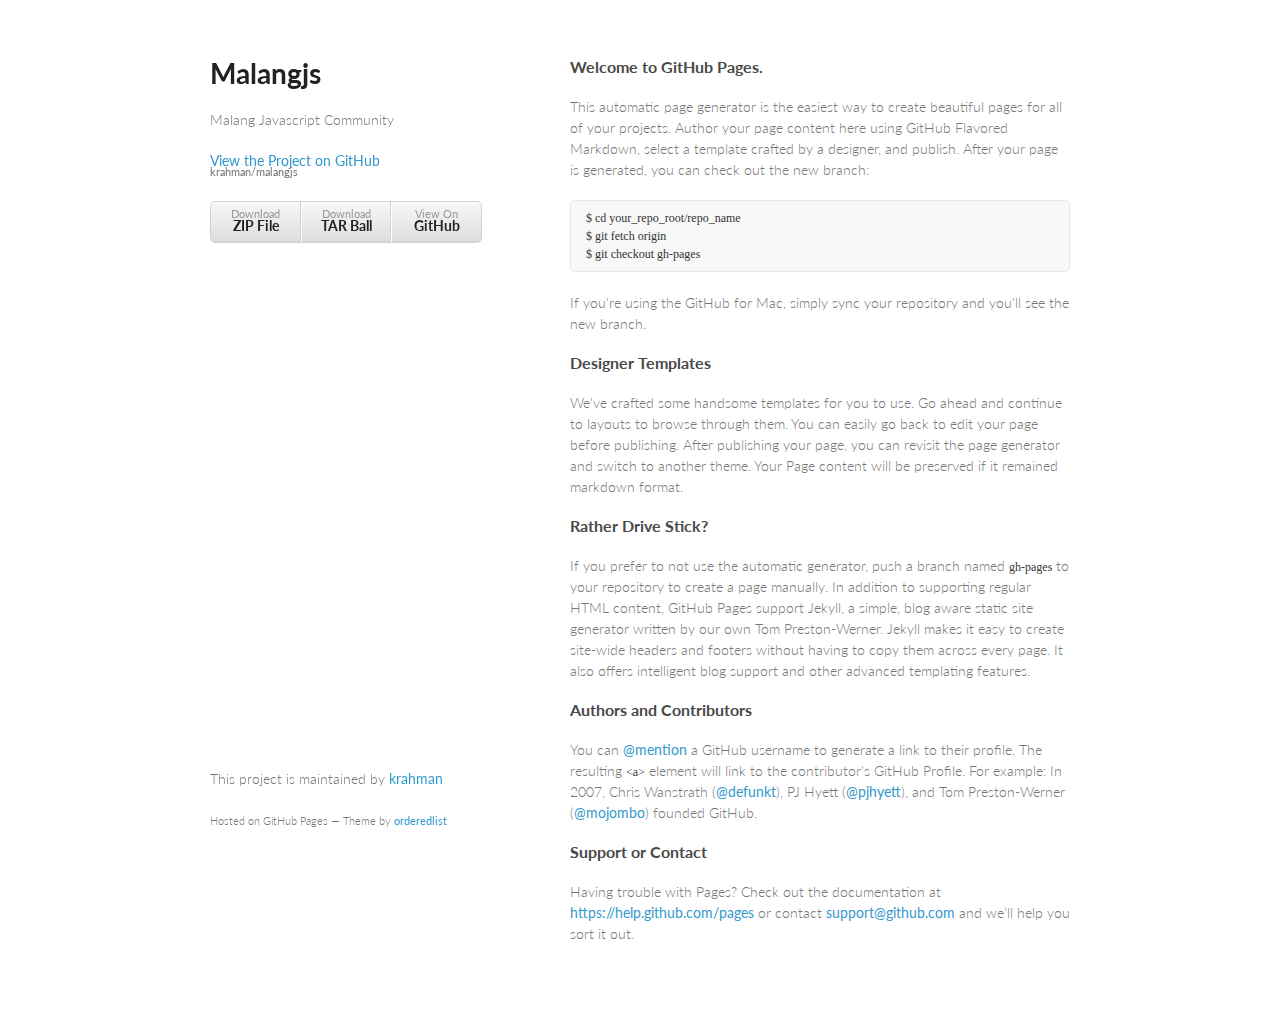
<file: index.html>
<!doctype html>
<html>
  <head>
    <meta charset="utf-8">
    <meta http-equiv="X-UA-Compatible" content="chrome=1">
    <title>Malangjs by krahman</title>

    <link rel="stylesheet" href="stylesheets/styles.css">
    <link rel="stylesheet" href="stylesheets/pygment_trac.css">
    <meta name="viewport" content="width=device-width, initial-scale=1, user-scalable=no">
    <!--[if lt IE 9]>
    <script src="//html5shiv.googlecode.com/svn/trunk/html5.js"></script>
    <![endif]-->
  </head>
  <body>
    <div class="wrapper">
      <header>
        <h1>Malangjs</h1>
        <p>Malang Javascript Community</p>

        <p class="view"><a href="https://github.com/krahman/malangjs">View the Project on GitHub <small>krahman/malangjs</small></a></p>


        <ul>
          <li><a href="https://github.com/krahman/malangjs/zipball/master">Download <strong>ZIP File</strong></a></li>
          <li><a href="https://github.com/krahman/malangjs/tarball/master">Download <strong>TAR Ball</strong></a></li>
          <li><a href="https://github.com/krahman/malangjs">View On <strong>GitHub</strong></a></li>
        </ul>
      </header>
      <section>
        <h3>
<a id="welcome-to-github-pages" class="anchor" href="#welcome-to-github-pages" aria-hidden="true"><span class="octicon octicon-link"></span></a>Welcome to GitHub Pages.</h3>

<p>This automatic page generator is the easiest way to create beautiful pages for all of your projects. Author your page content here using GitHub Flavored Markdown, select a template crafted by a designer, and publish. After your page is generated, you can check out the new branch:</p>

<pre><code>$ cd your_repo_root/repo_name
$ git fetch origin
$ git checkout gh-pages
</code></pre>

<p>If you're using the GitHub for Mac, simply sync your repository and you'll see the new branch.</p>

<h3>
<a id="designer-templates" class="anchor" href="#designer-templates" aria-hidden="true"><span class="octicon octicon-link"></span></a>Designer Templates</h3>

<p>We've crafted some handsome templates for you to use. Go ahead and continue to layouts to browse through them. You can easily go back to edit your page before publishing. After publishing your page, you can revisit the page generator and switch to another theme. Your Page content will be preserved if it remained markdown format.</p>

<h3>
<a id="rather-drive-stick" class="anchor" href="#rather-drive-stick" aria-hidden="true"><span class="octicon octicon-link"></span></a>Rather Drive Stick?</h3>

<p>If you prefer to not use the automatic generator, push a branch named <code>gh-pages</code> to your repository to create a page manually. In addition to supporting regular HTML content, GitHub Pages support Jekyll, a simple, blog aware static site generator written by our own Tom Preston-Werner. Jekyll makes it easy to create site-wide headers and footers without having to copy them across every page. It also offers intelligent blog support and other advanced templating features.</p>

<h3>
<a id="authors-and-contributors" class="anchor" href="#authors-and-contributors" aria-hidden="true"><span class="octicon octicon-link"></span></a>Authors and Contributors</h3>

<p>You can <a href="https://github.com/blog/821" class="user-mention">@mention</a> a GitHub username to generate a link to their profile. The resulting <code>&lt;a&gt;</code> element will link to the contributor's GitHub Profile. For example: In 2007, Chris Wanstrath (<a href="https://github.com/defunkt" class="user-mention">@defunkt</a>), PJ Hyett (<a href="https://github.com/pjhyett" class="user-mention">@pjhyett</a>), and Tom Preston-Werner (<a href="https://github.com/mojombo" class="user-mention">@mojombo</a>) founded GitHub.</p>

<h3>
<a id="support-or-contact" class="anchor" href="#support-or-contact" aria-hidden="true"><span class="octicon octicon-link"></span></a>Support or Contact</h3>

<p>Having trouble with Pages? Check out the documentation at <a href="https://help.github.com/pages">https://help.github.com/pages</a> or contact <a href="mailto:support@github.com">support@github.com</a> and we’ll help you sort it out.</p>
      </section>
      <footer>
        <p>This project is maintained by <a href="https://github.com/krahman">krahman</a></p>
        <p><small>Hosted on GitHub Pages &mdash; Theme by <a href="https://github.com/orderedlist">orderedlist</a></small></p>
      </footer>
    </div>
    <script src="javascripts/scale.fix.js"></script>
    
  </body>
</html>
</file>
<file: stylesheets/styles.css>
@import url(https://fonts.googleapis.com/css?family=Lato:300italic,700italic,300,700);

body {
  padding:50px;
  font:14px/1.5 Lato, "Helvetica Neue", Helvetica, Arial, sans-serif;
  color:#777;
  font-weight:300;
}

h1, h2, h3, h4, h5, h6 {
  color:#222;
  margin:0 0 20px;
}

p, ul, ol, table, pre, dl {
  margin:0 0 20px;
}

h1, h2, h3 {
  line-height:1.1;
}

h1 {
  font-size:28px;
}

h2 {
  color:#393939;
}

h3, h4, h5, h6 {
  color:#494949;
}

a {
  color:#39c;
  font-weight:400;
  text-decoration:none;
}

a small {
  font-size:11px;
  color:#777;
  margin-top:-0.6em;
  display:block;
}

.wrapper {
  width:860px;
  margin:0 auto;
}

blockquote {
  border-left:1px solid #e5e5e5;
  margin:0;
  padding:0 0 0 20px;
  font-style:italic;
}

code, pre {
  font-family:Monaco, Bitstream Vera Sans Mono, Lucida Console, Terminal;
  color:#333;
  font-size:12px;
}

pre {
  padding:8px 15px;
  background: #f8f8f8;  
  border-radius:5px;
  border:1px solid #e5e5e5;
  overflow-x: auto;
}

table {
  width:100%;
  border-collapse:collapse;
}

th, td {
  text-align:left;
  padding:5px 10px;
  border-bottom:1px solid #e5e5e5;
}

dt {
  color:#444;
  font-weight:700;
}

th {
  color:#444;
}

img {
  max-width:100%;
}

header {
  width:270px;
  float:left;
  position:fixed;
}

header ul {
  list-style:none;
  height:40px;
  
  padding:0;
  
  background: #eee;
  background: -moz-linear-gradient(top, #f8f8f8 0%, #dddddd 100%);
  background: -webkit-gradient(linear, left top, left bottom, color-stop(0%,#f8f8f8), color-stop(100%,#dddddd));
  background: -webkit-linear-gradient(top, #f8f8f8 0%,#dddddd 100%);
  background: -o-linear-gradient(top, #f8f8f8 0%,#dddddd 100%);
  background: -ms-linear-gradient(top, #f8f8f8 0%,#dddddd 100%);
  background: linear-gradient(top, #f8f8f8 0%,#dddddd 100%);
  
  border-radius:5px;
  border:1px solid #d2d2d2;
  box-shadow:inset #fff 0 1px 0, inset rgba(0,0,0,0.03) 0 -1px 0;
  width:270px;
}

header li {
  width:89px;
  float:left;
  border-right:1px solid #d2d2d2;
  height:40px;
}

header ul a {
  line-height:1;
  font-size:11px;
  color:#999;
  display:block;
  text-align:center;
  padding-top:6px;
  height:40px;
}

strong {
  color:#222;
  font-weight:700;
}

header ul li + li {
  width:88px;
  border-left:1px solid #fff;
}

header ul li + li + li {
  border-right:none;
  width:89px;
}

header ul a strong {
  font-size:14px;
  display:block;
  color:#222;
}

section {
  width:500px;
  float:right;
  padding-bottom:50px;
}

small {
  font-size:11px;
}

hr {
  border:0;
  background:#e5e5e5;
  height:1px;
  margin:0 0 20px;
}

footer {
  width:270px;
  float:left;
  position:fixed;
  bottom:50px;
}

@media print, screen and (max-width: 960px) {
  
  div.wrapper {
    width:auto;
    margin:0;
  }
  
  header, section, footer {
    float:none;
    position:static;
    width:auto;
  }
  
  header {
    padding-right:320px;
  }
  
  section {
    border:1px solid #e5e5e5;
    border-width:1px 0;
    padding:20px 0;
    margin:0 0 20px;
  }
  
  header a small {
    display:inline;
  }
  
  header ul {
    position:absolute;
    right:50px;
    top:52px;
  }
}

@media print, screen and (max-width: 720px) {
  body {
    word-wrap:break-word;
  }
  
  header {
    padding:0;
  }
  
  header ul, header p.view {
    position:static;
  }
  
  pre, code {
    word-wrap:normal;
  }
}

@media print, screen and (max-width: 480px) {
  body {
    padding:15px;
  }
  
  header ul {
    display:none;
  }
}

@media print {
  body {
    padding:0.4in;
    font-size:12pt;
    color:#444;
  }
}
</file>
<file: stylesheets/pygment_trac.css>
.highlight  { background: #ffffff; }
.highlight .c { color: #999988; font-style: italic } /* Comment */
.highlight .err { color: #a61717; background-color: #e3d2d2 } /* Error */
.highlight .k { font-weight: bold } /* Keyword */
.highlight .o { font-weight: bold } /* Operator */
.highlight .cm { color: #999988; font-style: italic } /* Comment.Multiline */
.highlight .cp { color: #999999; font-weight: bold } /* Comment.Preproc */
.highlight .c1 { color: #999988; font-style: italic } /* Comment.Single */
.highlight .cs { color: #999999; font-weight: bold; font-style: italic } /* Comment.Special */
.highlight .gd { color: #000000; background-color: #ffdddd } /* Generic.Deleted */
.highlight .gd .x { color: #000000; background-color: #ffaaaa } /* Generic.Deleted.Specific */
.highlight .ge { font-style: italic } /* Generic.Emph */
.highlight .gr { color: #aa0000 } /* Generic.Error */
.highlight .gh { color: #999999 } /* Generic.Heading */
.highlight .gi { color: #000000; background-color: #ddffdd } /* Generic.Inserted */
.highlight .gi .x { color: #000000; background-color: #aaffaa } /* Generic.Inserted.Specific */
.highlight .go { color: #888888 } /* Generic.Output */
.highlight .gp { color: #555555 } /* Generic.Prompt */
.highlight .gs { font-weight: bold } /* Generic.Strong */
.highlight .gu { color: #800080; font-weight: bold; } /* Generic.Subheading */
.highlight .gt { color: #aa0000 } /* Generic.Traceback */
.highlight .kc { font-weight: bold } /* Keyword.Constant */
.highlight .kd { font-weight: bold } /* Keyword.Declaration */
.highlight .kn { font-weight: bold } /* Keyword.Namespace */
.highlight .kp { font-weight: bold } /* Keyword.Pseudo */
.highlight .kr { font-weight: bold } /* Keyword.Reserved */
.highlight .kt { color: #445588; font-weight: bold } /* Keyword.Type */
.highlight .m { color: #009999 } /* Literal.Number */
.highlight .s { color: #d14 } /* Literal.String */
.highlight .na { color: #008080 } /* Name.Attribute */
.highlight .nb { color: #0086B3 } /* Name.Builtin */
.highlight .nc { color: #445588; font-weight: bold } /* Name.Class */
.highlight .no { color: #008080 } /* Name.Constant */
.highlight .ni { color: #800080 } /* Name.Entity */
.highlight .ne { color: #990000; font-weight: bold } /* Name.Exception */
.highlight .nf { color: #990000; font-weight: bold } /* Name.Function */
.highlight .nn { color: #555555 } /* Name.Namespace */
.highlight .nt { color: #000080 } /* Name.Tag */
.highlight .nv { color: #008080 } /* Name.Variable */
.highlight .ow { font-weight: bold } /* Operator.Word */
.highlight .w { color: #bbbbbb } /* Text.Whitespace */
.highlight .mf { color: #009999 } /* Literal.Number.Float */
.highlight .mh { color: #009999 } /* Literal.Number.Hex */
.highlight .mi { color: #009999 } /* Literal.Number.Integer */
.highlight .mo { color: #009999 } /* Literal.Number.Oct */
.highlight .sb { color: #d14 } /* Literal.String.Backtick */
.highlight .sc { color: #d14 } /* Literal.String.Char */
.highlight .sd { color: #d14 } /* Literal.String.Doc */
.highlight .s2 { color: #d14 } /* Literal.String.Double */
.highlight .se { color: #d14 } /* Literal.String.Escape */
.highlight .sh { color: #d14 } /* Literal.String.Heredoc */
.highlight .si { color: #d14 } /* Literal.String.Interpol */
.highlight .sx { color: #d14 } /* Literal.String.Other */
.highlight .sr { color: #009926 } /* Literal.String.Regex */
.highlight .s1 { color: #d14 } /* Literal.String.Single */
.highlight .ss { color: #990073 } /* Literal.String.Symbol */
.highlight .bp { color: #999999 } /* Name.Builtin.Pseudo */
.highlight .vc { color: #008080 } /* Name.Variable.Class */
.highlight .vg { color: #008080 } /* Name.Variable.Global */
.highlight .vi { color: #008080 } /* Name.Variable.Instance */
.highlight .il { color: #009999 } /* Literal.Number.Integer.Long */

.type-csharp .highlight .k { color: #0000FF }
.type-csharp .highlight .kt { color: #0000FF }
.type-csharp .highlight .nf { color: #000000; font-weight: normal }
.type-csharp .highlight .nc { color: #2B91AF }
.type-csharp .highlight .nn { color: #000000 }
.type-csharp .highlight .s { color: #A31515 }
.type-csharp .highlight .sc { color: #A31515 }
</file>
